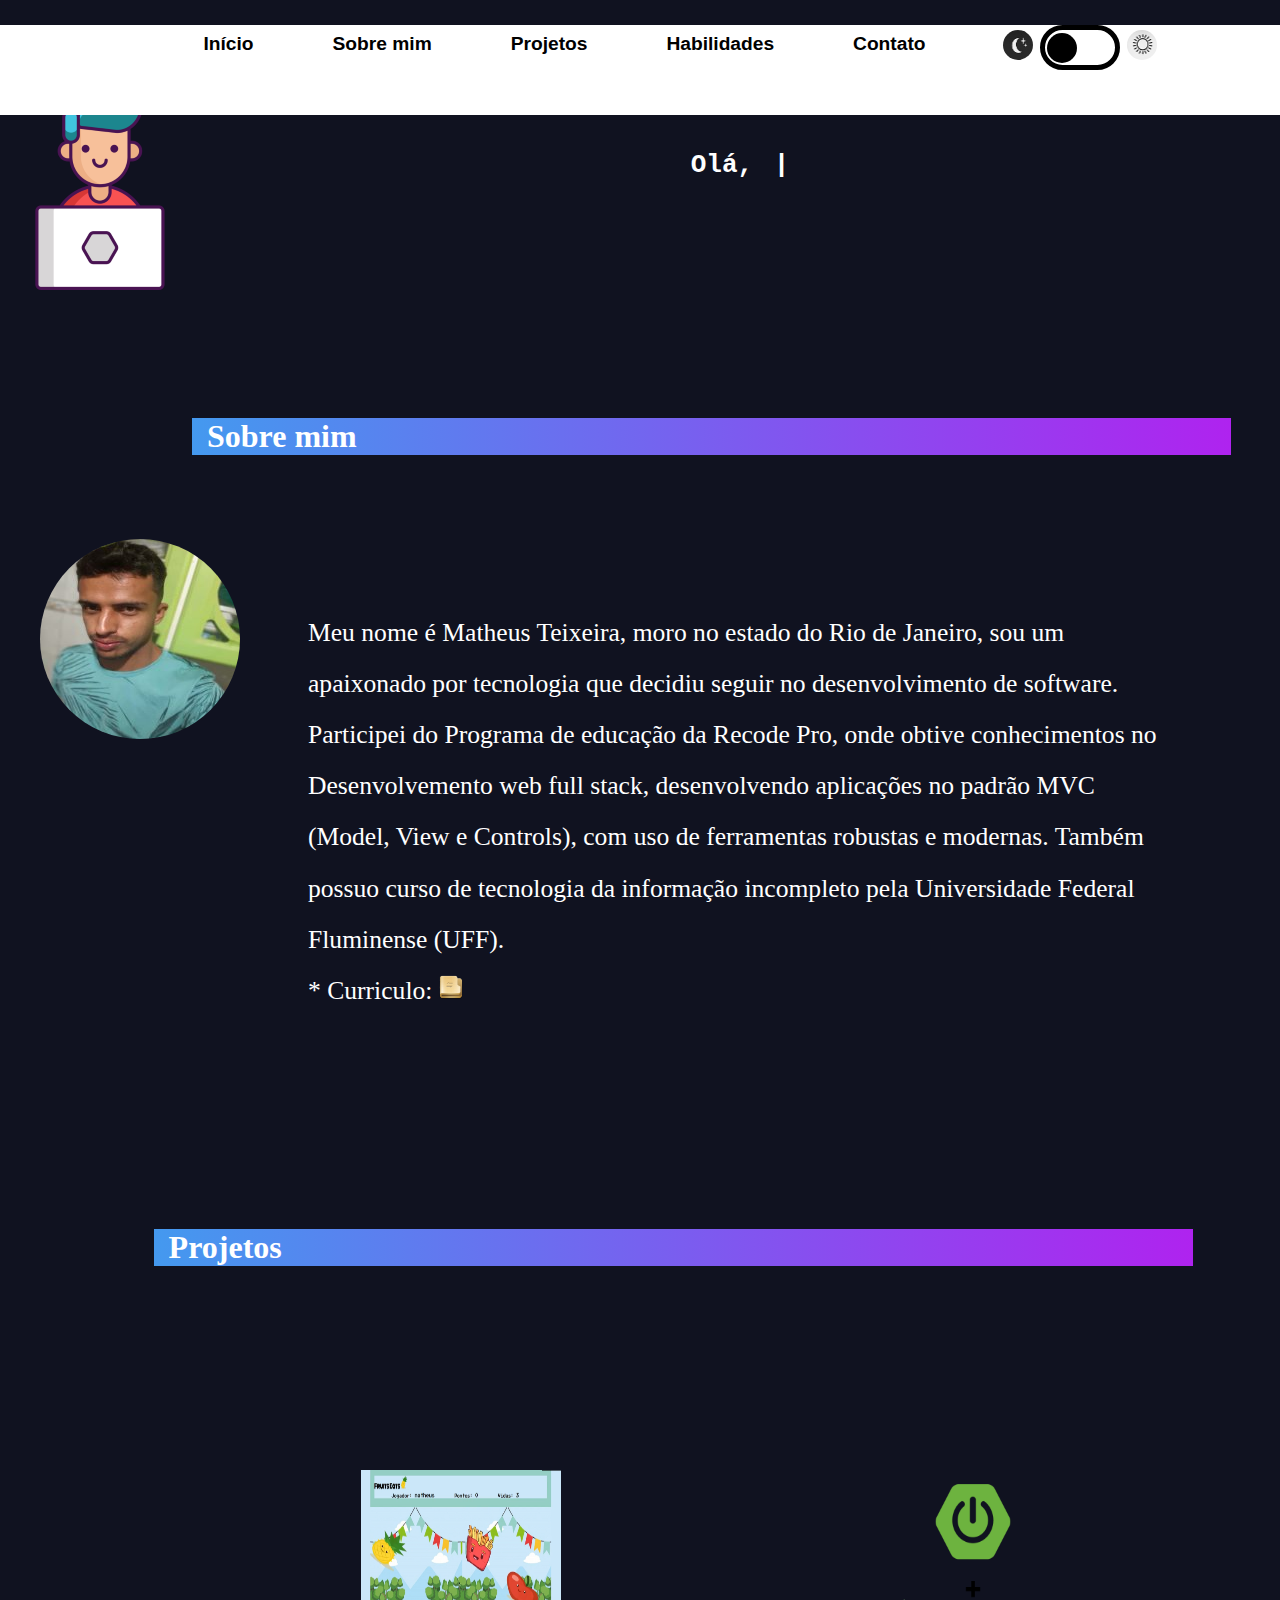
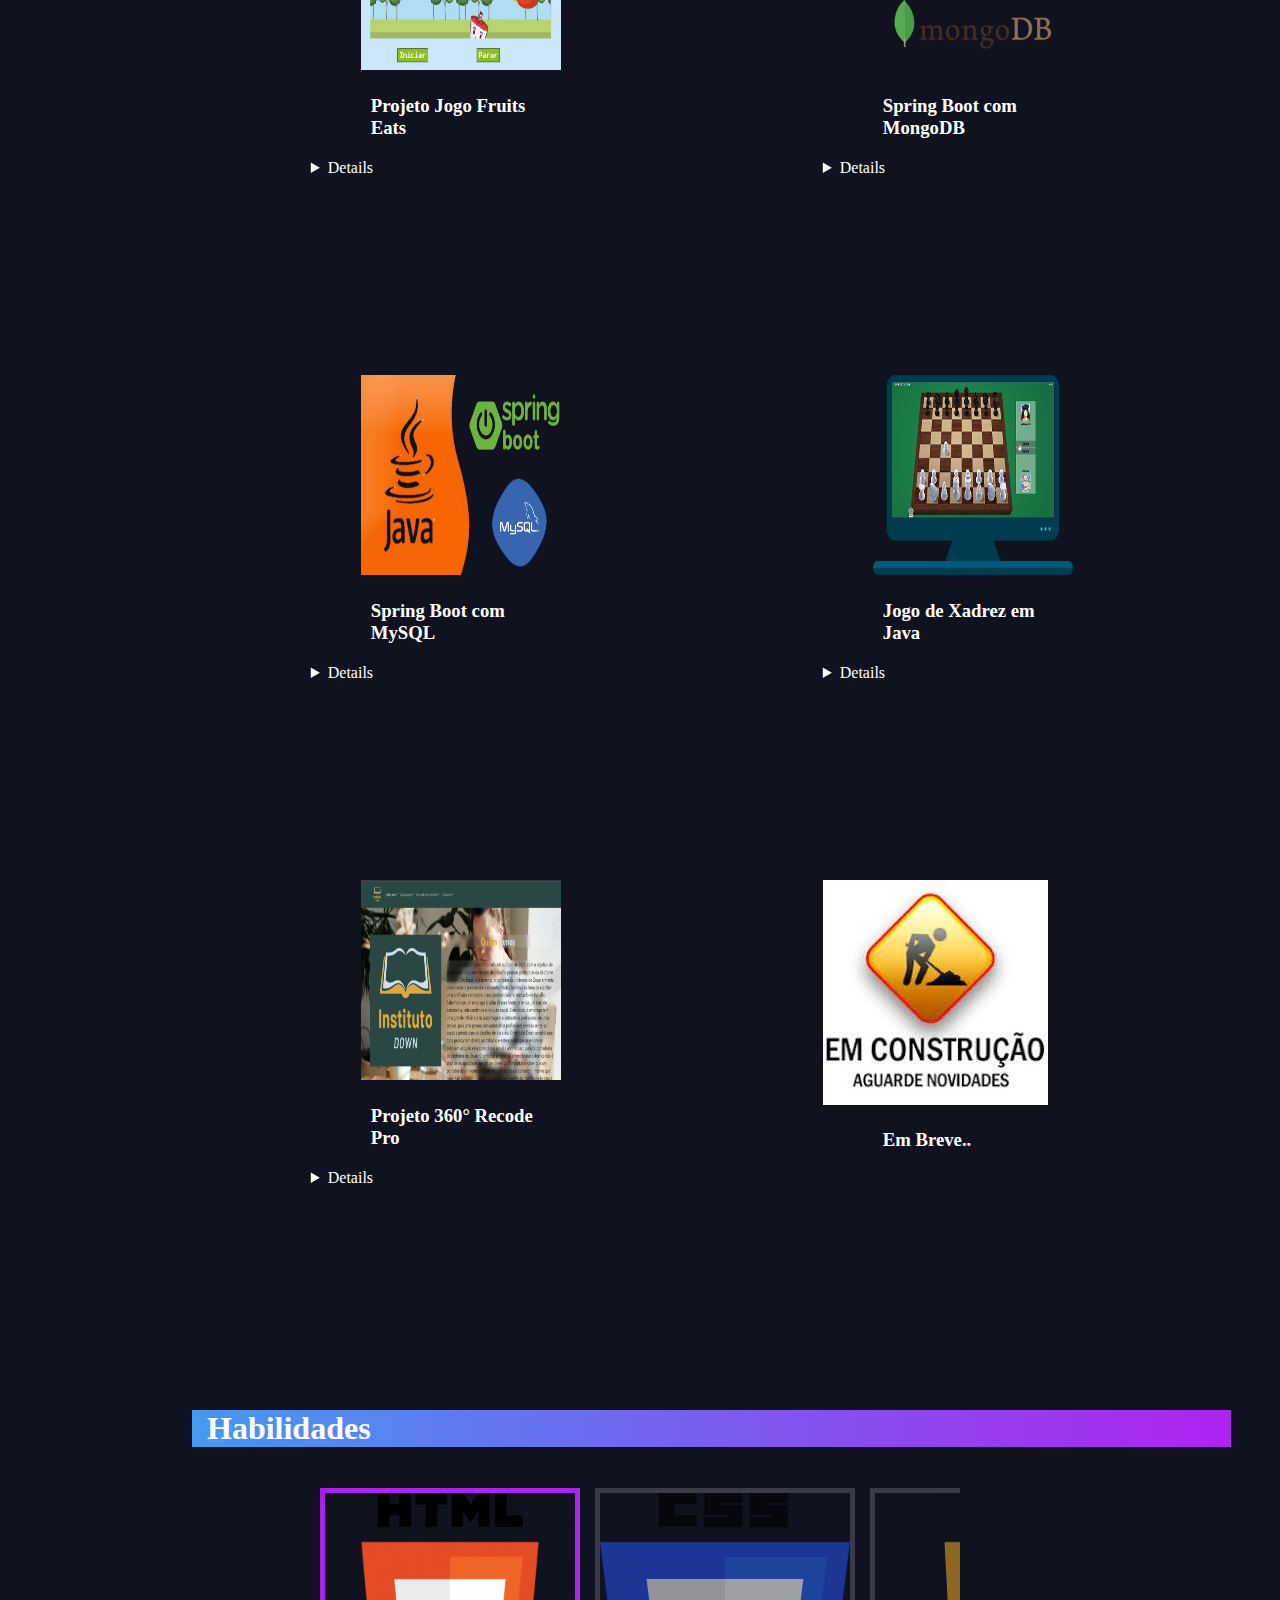
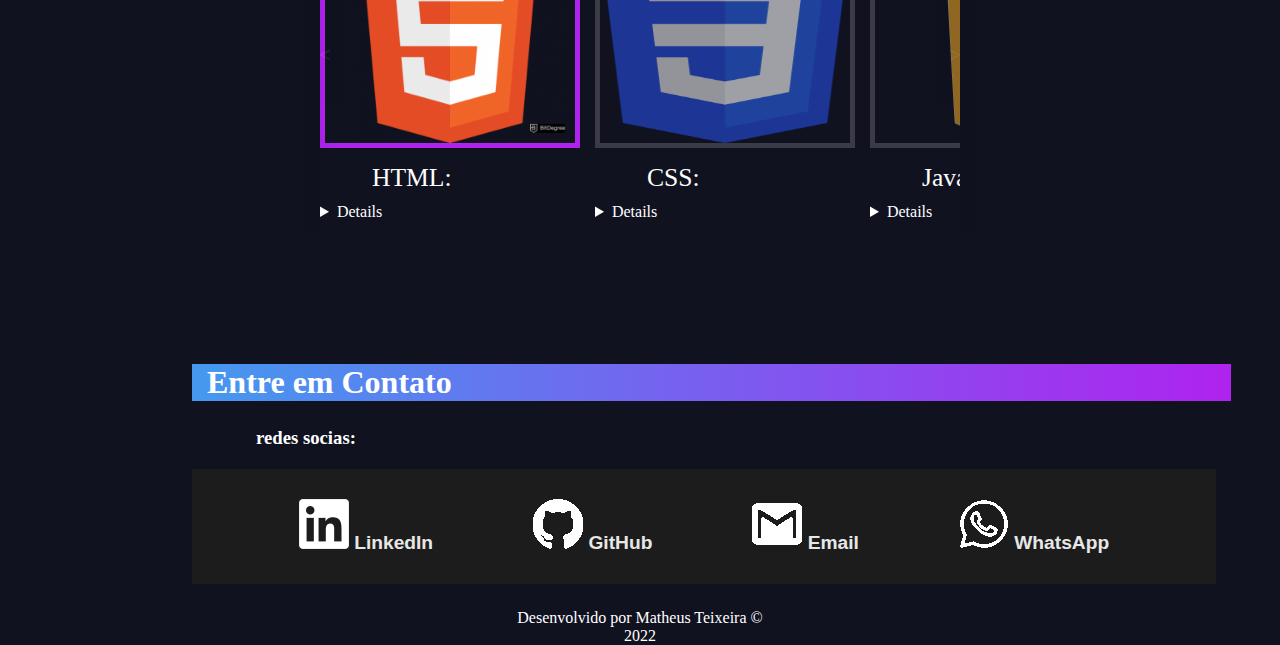
<file: index.html>
<!DOCTYPE html>
<html lang="PT-BR">
<head>
    <meta charset="UTF-8">
    <meta http-equiv="X-UA-Compatible" content="IE=edge">
    <meta name="viewport" content="width=device-width, initial-scale=1.0">
    <title> Dev Full Stack </title>
    <link rel="shortcut icon" href="imagens/favIcon/favicon.ico" type="image/x-icon">

    <link rel="stylesheet" href="estilos/estilo.css">
    <link rel="stylesheet" href="estilos/darkMode.css">
    <link rel="stylesheet" href="estilos/menu.css">
    <link rel="stylesheet" href="estilos/sobreMim.css">
    <link rel="stylesheet" href="estilos/projetos.css">
    <link rel="stylesheet" href="estilos/carrossel.css">
    <link rel="stylesheet" href="estilos/footer.css">
    <link rel="stylesheet" href="estilos/inicio.css">

    <link rel="preconnect" href="https://fonts.googleapis.com">
    <link rel="preconnect" href="https://fonts.gstatic.com" crossorigin>
    <link href="https: //fonts.googleapis.com/css2?family= Monoton & family família= Oswald:wght@300 &= Press+Start+2P & display=swap" rel="stylesheet">

</head>
<body class="darkMode">
    <header id = "head" class="darkModeLista menuFixo">
        <nav id="nav" class="">
            <button id="btn-mobile" aria-label="Abrir Menu" aria-haspopup="true" aria-controls="menu" aria-expanded="false"> Menu <span id="hamburguer"></span></button>  
                  
            <ul id="menu" role="menu" class="darkModeLista">
                <li> <a href="#inicio"> Início </a> </li>
                <li> <a href="#sobre_mim"> Sobre mim </a> </li>
                <li> <a href="#projetos"> Projetos </a> </li>
                <li> <a href="#habilidades"> Habilidades </a> </li>
                <li> <a href="#contato"> Contato </a> </li>
                <li class="ctn_btn">
                    <img src="imagens/darkMode/luaDarkMode.jpg" alt="">
                    <div class ="btnDark" onclick="darkMode(this)"></div>
                    <img src="imagens/darkMode/solLightMode.jpg" alt="">
                </li>
            </ul>
        </nav>
    </header>
    
    <main>
        <div id="inicio">
            <img src="imagens/inicio/caricatura_devweb_200px.png" alt="" class="caricatura"> 
            <h1> Olá, eu sou Matheus Teixeira, Desenvolvedor Full Stack. 🧑‍💻</h1>
                    
        </div>

        <div id="sobre_mim">
            <h2>Sobre mim</h2>
                <br />

                <div id="sobre_mim_grid">
                <div class="desenho">
                    <img 
                        src="imagens/sobre_mim/foto_perfil_200px.jpg" 
                        alt="Foto de Perfil"
                        class="foto_perfil"
                    >
                </div>

                <p>
                    Meu nome é Matheus Teixeira, moro no estado do Rio de Janeiro, sou um apaixonado por tecnologia que decidiu seguir no desenvolvimento de software.
                    
                    Participei do Programa de educação da Recode Pro, onde obtive conhecimentos no Desenvolvemento web full stack, desenvolvendo aplicações no padrão MVC (Model, View e Controls), com uso de ferramentas robustas e modernas.

                    Também possuo curso de tecnologia da informação incompleto pela Universidade Federal Fluminense (UFF).

                    <br>
                    <span class="curriculo">
                        * Curriculo:
                            <a href="curriculo/curriculum de Matheus (1).pdf" class="curriculo" target="_blank">
                                <img src="imagens/sobre_mim/curriculo.png" alt="">
                            </a>
                    </span>
                </p>

            </div>
               
        </div>

        <div id="projetos">
            <h2> Projetos </h2>
            
            <div id="projetos_container">
                <div class="projetos_items"> 
                    <a href="https://github.com/Matheus-teixeira-Chaves/Projeto_Jogo_FruitsEats" target="_blank" rel="noopener noreferrer">
                        <img src="imagens/projetos/fruitsEats_500px.png" alt="" class="img_projetos">
                    </a>
                    <h3 class="link_projetos"> Projeto Jogo Fruits Eats </h3>
                    <details> Jogo desenvolvido usando apenas HTML 5, CSS 3 e JavaScript 3.</details>
                </div>
                
                <div class="projetos_items"> 
                    <a href="https://github.com/Matheus-teixeira-Chaves/workshop-spring-boot-mongodb" target="_blank" rel="noopener noreferrer">
                        <img src="imagens/projetos/spring-boot-mongoDb.png" alt="" class="img_projetos">
                    </a>
                    <h3 class="link_projetos"> Spring Boot com MongoDB </h3>
                    <details> Projeto de uma aplicação API Rest, usando o Spring Boot 2 com persistencia de dados no MongoDb.</details>
                </div>
                <div class="projetos_items"> 
                    <a href="https://github.com/Matheus-teixeira-Chaves/workshop-springboot3-jpa" target="_blank" rel="noopener noreferrer">
                        <img src="imagens/projetos/springBoot_mysql_300px.png" alt="" class="img_projetos">
                    </a>
                    <h3 class="link_projetos"> Spring Boot com MySQL </h3>
                    <details> Projeto de uma aplicação API Rest, usando o Spring Boot 2 com persistencia de dados no MySQL. </details>
                </div>
                <div class="projetos_items"> 
                    <a href="https://github.com/Matheus-teixeira-Chaves/chess-system-java" target="_blank" rel="noopener noreferrer">
                        <img src="imagens/projetos/xadrez-online.png" alt="" class="img_projetos">
                    </a>
                    <h3 class="link_projetos"> Jogo de Xadrez em Java </h3>
                    <details> Jogo de Xadrez Feito com Java 11</a>, interface gráfica via terminal. </details>
                </div>
                <div class="projetos_items"> 
                    <a href="https://recodeinstitutodown.netlify.app/" target="_blank" rel="noopener noreferrer">
                        <img src="imagens/projetos/recode_500px.png" alt="" class="img_projetos">
                    </a>
                    <h3 class="link_projetos"> Projeto 360° Recode Pro </h3>
                    <details> Projeto desenvolvido dentro do curso de desenvolvedor web full stack, da instituição Recode Pro, feito em conjunto com meus colegas de squad. Usando React Js, BootStrap, C# e MySQL. </details>
                </div>
                <div class="projetos_items"> 
                    <img src="imagens/projetos/emContrucao.jpg" alt="">
                    <h3 class="link_projetos"> Em Breve.. </h3>
                </div>
            </div>
        </div>

        <div id="habilidades">
            <h2> Habilidades </h2>

            <div class="container_habiliddes">

                <button class="arrow-left control" aria-label="PreviousImage" > < </button>
                <button class="arrow-right control" aria-label="NextImage" > > </button>

                <div class="gallery-wrapper">
                    <div class="gallery">
                        <div class="bloco_habilidade">
                            <img src="imagens/habilidades/logo_html5.webp" alt="Logo linguagem de marcação HTML" class="item_habilidades current-item">
                            <p class="descricao-habilidades-amostra"> 
                                HTML:
                                <details> 
                                    tecnologia usada na formatação das páginas web. 
                                </details> 
                            </p>
                        </div>
                        
                        <div>
                            <img src="imagens/habilidades/simbolo_css3_500px.png" alt="Logo linguagem de estilo CSS" class="item_habilidades">
                            <p class="descricao-habilidades-amostra"> 
                                CSS: 
                                <details>
                                    tecnologia usada na estilização das páginas web.
                                </details> 
                            </p>
                        </div>
                    
                        <div>
                            <img src="imagens/habilidades/JavaScript-logo-500px.png" alt="Logo linguagem de programação JavaScript" class="item_habilidades">
                            <p class="descricao-habilidades-amostra"> 
                                JavaScript: 
                                <details>
                                    Linguagem de programação, usada para dinamizar as páginas web.
                                </details>
                            </p>
                        </div>
                        
                        <div>
                            <img src="imagens/habilidades/logo_bootStrap_preto.jpg" alt="Logo BootStrap" class="item_habilidades">
                            <p class="descricao-habilidades-amostra"> 
                                BootStrap: 
                                <details>
                                    Biblioteca css usada para ganhar mais produtividade.
                                </details> 
                            </p>
                        </div>
                        
                        <div>
                            <img src="imagens/habilidades/logo_reactJs.png" alt="Logo React JS" class="item_habilidades">
                            <p>
                                React JS:
                                <details>
                                    Biblioteca JavaScript, usada para aumentar à produtividade e performace.
                                </details>
                            </p>
                        </div>

                        <div>
                            <img src="imagens/habilidades/java.png" alt="Logo Linguagem de Programção Java" class="item_habilidades">
                            <p>
                                Java:
                                <details>
                                    Linguagem de programação robusta e confiavel, muito utilizada no back-end.
                                </details>
                            </p>
                        </div>

                        <div>
                            <img src="imagens/habilidades/springBoot.png" alt="Logo Spring Boot" class="item_habilidades">
                            <p>
                                Spring Boot:
                                <details>
                                    FrameWork de Java, facilita muito na criação de aplicações web e microserviços.
                                </details>
                            </p>
                        </div>

                        <div>
                            <img src="imagens/habilidades/mySql.jpg" alt="Logo Banco de Dados MySQL" class="item_habilidades">
                            <p>
                                MySQL:
                                <details>
                                    Banco de Dados relacional.
                                </details>
                            </p>
                        </div>

                        <div>
                            <img src="imagens/habilidades/mongoDb.png" alt="Logo Banco de Dados MongoDB" class="item_habilidades">
                            <p>
                                MongoDB:
                                <details>
                                    Banco de Dados NoSQL.
                                </details>
                            </p>
                        </div>
                    </div>
                </div>
            </div>

        </div>
    </main>
    
    <footer id="contato">
        <h2> Entre em Contato </h2>
            <h3> redes socias: </h3> 
            <div class="cnt_redes_sociais">
                <a href="https://www.linkedin.com/in/matheus-fraz%C3%A3o-45b602182?lipi=urn%3Ali%3Apage%3Ad_flagship3_profile_view_base_contact_details%3BjvC%2BwtBxSPi7WiBaJLgMPw%3D%3D" target="_blank" rel="noopener noreferrer">
                    <img src="imagens/imagens_footer/Logo-LinkedIn-branca-50x50.png" alt="" id="logoLinkedIn" onmousemove="alterarImagemLinkedIn()" onmouseout="retornarImagemLinkedIn()">
                    LinkedIn
                </a>
                <a href="https://github.com/Matheus-teixeira-Chaves" target="_blank" rel="noopener noreferrer">
                    <img src="imagens/imagens_footer/github_branco_50x50.png" alt="" id="logoGithub" onmousemove="alterarImagemGithub()" onmouseout="retornarImagemGithub()">
                    GitHub
                </a>
                <a href="mailto:mfrazao2@gmail.com?subject=Contato_Desenvolvedor_web" target="_blank" rel="noopener noreferrer">
                    <img src="imagens/imagens_footer/email_branco_50x50.png" alt="" id="logoEmail" onmousemove="alterarImagemEmail()" onmouseout="retornarImagemEmail()">
                    Email
                </a>
                <a aria-label="Chat on WhatsApp" href="https://wa.me/5521965195855?text=Olá,%20Gostaria%20de%20pedir%20um%20orçamento%20para%20uma%20Aplicação%20Web!" target="_blank" rel="noopener noreferrer">
                    <img src="imagens/imagens_footer/whatsapp_fundo_transpar_contorno_brancoente_50x50.png" alt="" id="logoWhats" onmousemove="alterarImagemWhats()" onmouseout="retornarImagemWhats()">
                    WhatsApp
                </a>
            </div>
            
            <div id="rodape">
                <div class="texto-rodape"> Desenvolvido por Matheus Teixeira &copy</div>
                <div class="texto-rodape"> 2022 </div>
            </div>
    </footer>
</body>

<script src="/scripts/animacoesTexto.js"></script>
<script src="/scripts/scrollMenu.js"></script>
<script src="/scripts/btnDarkMode.js"></script>
<script src="/scripts/menuResponsivo.js"></script>
<script src="/scripts/itemsProjetos.js"></script>
<script src="/scripts/carrossel.js"></script>
<script src="/scripts/contato.js"></script>

</html>
</file>
<file: estilos/estilo.css>
* {
    margin: 0;
    font-family: 'Monoton', cursive;
    font-family: 'Oswald', sans-serif;
    font-family: 'Press Start 2P', cursive;
    
}

.menuFixo {
    position: fixed;
    margin-top: -65px;
    margin-bottom: 20%;
    z-index: 10000;
    width: 100%;
}

nav > ul {
    width: 80vw;
    height: 40px;
    margin-left: 10%;
    display: flex;
    flex-direction: row;
    justify-content: space-around;
    background-color: #101220;;
}

a {
    color: #fff;
    font-size: 1.2rem;
    font-weight: bolder;
    text-decoration: none;
}

h1 {
    text-align: center;
    margin: 60px auto;
    font-family: monospace;
}

h1::after {
    content: '|';
    margin-left: 5px;
    opacity: 1;
    animation: piscaCursor .7s infinite;
}

@keyframes piscaCursor {
    0%, 100% {
        opacity: 1;
    }

    50% {
        opacity: 0;
    }
}

#inicio,#sobre_mim, #projetos, #habilidades {
    margin-top: 10vh;
}

.circulo-conteiner > img {
    height: 300px;
}

h2 {
    font-size: 2em;
    margin: 10% 5% 2% 15%;
    padding-left: 15px;
    background-image: linear-gradient(to right, #4499EF, #AF23EF);
    width: 80vw;
}

@media (max-width: 600px) {
    h2 {
        width: 100vw;
        margin: 10vh 0%;
        text-align: center;
    }
}

p {
    font-size: 1.6rem;
    margin: 0% 20%;
    line-height: 2em;
}

.logo esquerda {
    display: flex;
    flex-direction: row;
    justify-content: flex-end;
}

.img_habilidades {
    width: 300px;
    height: 300px;
}

/* #66207A */
</file>
<file: estilos/darkMode.css>
/*  DARK MODE DESATIVADO  */

.darkMode {
    color: #fff;
    background: #101220;
    transition: background .5s;
}

.darkModeLista {
    color: #000;
    background: #fff;
}

/*  DARK MODE ATIVADO  */

.darkMode.active {
    color: #333333;
    background: #FBFBFB;
}

.lightModeLista {
    color: #FBFBFB;
    background: #101220;
    display: block;
}

.lightModeLista a {
    color: #fff;
}

.darkMode.active  nav {
    color: #fff;
    background: #101220;
    transition: background .5s;
}

/* BOTÃO DARK MODE */

.btnDark {
    width: 70px;
    height: 35px;
    border: 5px solid #000;
    border-radius: 60px;
    position: relative;
    cursor: pointer;
}

.btnDark::before {
    content: '';
    position: absolute;
    width: 30px;
    height: 30px;
    background: #000;
    border-radius: 50%;
    top: 50%;
    left: 2px;
    transform: translateY(-50%);
    transition: left .5s;
}

.btnDark.active::before {
    left: 35px;
    background-color: #fff;
}

.btnDark.active {
    border-color: #fff;
}

.buttoDarkMode {
    width: 60px;
    height: 40px;
}

@media (max-width: 600px) {
    .btnDark.active {
        border: 5px solid #1C1C1C;
    }

    .btnDark.active::before {
        background: #1C1C1C;
    }
}
</file>
<file: estilos/menu.css>
a {
    color: black;
    text-decoration: none;
    font-family: sans-serif;
}

a:hover {
    background: rgba(0, 0, 0, 0.5);
}

#header {
    box-sizing: border-box;
    height: 70px;
    padding: 1rem;
    display: flex;
    align-items: center;
    justify-content: space-between;
    background: #e7e7e7;
    position: fixed;
}

#menu {
    display: flex;
    list-style: none;
    gap: .5rem;
}

#menu a {
    display: block;
    padding: .5rem;
}

#btn-mobile {
    display: none;
}

nav {
    display: block;
    height: 10vh;
    margin-top: 0;
}

.ctn_btn {
    display: flex;
    box-sizing: border-box;
}

.ctn_btn img {
    margin: 5px 7px 0 7px;
    border-radius: 50%;
    height: 30px;
    width: 30px;
}

@media (max-width: 600px) {
    #btn-mobile {
        display: block;
    }

    #menu {
        display: block;
        position: absolute;
        width: 100%;
        top: 60px;
        right: 0;
        background: rgba( 255, 255, 255, 0.35 );
        box-shadow: 0 8px 32px 0 rgba( 31, 38, 135, 0.37 );
        backdrop-filter: blur( 13.5px );
        -webkit-backdrop-filter: blur( 13.5px );
        color: #1C1C1C;
        font-weight: bolder;
        transition: .6s;
        z-index: 1000;
        height: 0px;
        /*visibility: hidden;*/
        overflow-y: auto;
    }

    #nav.active #menu {
        height: calc(100vh - 70px);
    }

    #menu a {
        padding: 1rem 0;
        margin: 0 1rem;
        border-bottom: 2px solid rgba(0, 0, 0, 0.05);
    }

    #btn-mobile {
        display: flex;
        padding: .5rem 1rem;
        font-size: 1rem;
        border: none;
        cursor: pointer;
    }

    #hamburguer {
        width: 20px;
        border-top: 2px solid;
    }

    #hamburguer::after, #hamburguer::before {
        content: '';
        display: block;
        width: 20px;
        height: 2px;
        background: currentColor;
        margin-top: 5px;
        transition: .3s;
        position: relative;
    }

    #nav.active #hamburguer {
        border-top-color: transparent;
    }

    #nav.active #hamburguer::before {
        transform: rotate(135deg);
    }

    #nav.active #hamburguer::after {
        transform: rotate(-135deg);
        top: -7px;
    }

    #nav.active a {
        color: #1C1C1C;
    }
}
</file>
<file: estilos/sobreMim.css>
#sobre_mim_grid {
    display: grid;
    grid-template-columns: 200px 3fr;
    
}

#sobre_mim_grid > p {
    margin: 10%;
}

.foto_perfil {
    width: 200px;
    height: 200px;
    border-radius: 50%;
    margin-left: 20%;
    margin-top: 20%;
}


@media (max-width: 600px) {
    #sobre_mim {
        display: flex;
        flex-direction: column;
    }

    #sobre_mim div {
        display: block;
        width: 100%;
    }

    .desenho {
        position: relative;
        display: block;
        width: 100vw;
        margin-right: auto;
        margin-left: auto;
        justify-content: center;
    }

    #sobre_mim_grid > p {
        margin: 10%;
        display: block;
        width: 80vw;
        
    }
}
</file>
<file: estilos/projetos.css>
#projetos {
    width: 80vw;
}

#projetos_container {
    display: flex;
    flex-wrap: wrap;
    justify-content: space-around;
    width: 80vw;
    margin: 10% 20%;
}

.projetos_items {
    margin: 10%;
    width: 300px;
    height: 300px;
}

.img_projetos {
    width: 200px;
    height: 200px;
    margin: 0 50px;
}

.link_projetos {
    background-image: linear-gradient(transparent 0%, transparent 90%, #4499EF 90%, #AF23EF 100%);
    background-repeat: no-repeat;
    background-size: 0% 100%;
    background-position-x: right;

    transition: background-size 300ms;
}

.link_projetos:hover {
    background-size: 100% 100%;
    background-position-x: left;
}

@media (max-width: 400px) {
    #sobre_mim_grid {
        display: flex;
        flex-direction: column;
        
    }

    #projetos_container {
        display: flex;
        flex-direction: column;
        margin-left: 10%;
    }

    .projetos_items {
        width: 300px;
        height: 300px;
        margin-top: 10vh;
    }

    .menuFixo  {
        backdrop-filter: blur(20px);
        -webkit-backdrop-filter: blur(20px);
    }
}
</file>
<file: estilos/carrossel.css>
.container_habiliddes {
    position: relative;
    padding: 15px;
    max-width: 640px;
    margin: 0 auto;
}

.gallery-wrapper {
    overflow-x: auto;
    overflow-x: hidden;
}

.gallery {
    display: flex;
    flex-flow: row nowrap;
    gap: 15px;
}

.arrow-left, .arrow-right {
    position: absolute;
    top: 0;
    left: 0;
    right: auto;
    bottom: 0;
    font-size: 20px;
    line-height: 250px;
    width: 40px;
    text-align: center;
    color: #fff;
    cursor: pointer;
    border: none;
    background: linear-gradient(to left, transparent 0%, black 200%);
    opacity: 0.1;
}

.arrow-right {
    left: auto;
    right: 0;
    background: linear-gradient(to right, transparent 0%, black 200%);
}

.arrow-left:hover, .arrow-right:hover  {
    opacity: 1;
}

.item_habilidades {
    width: 250px;
    height: 250px;
    flex-shrink: 0;
    opacity: 0.6;
    border: 5px solid rgba(255, 255, 255, 0.295);
    transition: all 600ms ease-in-out;
}

.current-item {
    opacity: 1;
    border: 5px solid #AF23EF;
}

@media (max-width: 600px) {
    .container_habiliddes {
        max-width: 300px;
    }
    
    .gallery {
        gap: 45px;
    }

    .current-item {
        opacity: 1;
        border: 5px solid #AF23EF;
        
    }
}
</file>
<file: estilos/footer.css>
#contato {
    
}

h3 {
    margin: 20px 20%;
}

.cnt_redes_sociais {
    display: flex;
    justify-content: center;
    align-items: center;
    background-color: #1C1C1C;
    width: 80vw;
    margin: 0% 5% 2% 15%;
}

.cnt_redes_sociais a {
    margin: 30px 50px;
    display: inline-block;
    align-items: center;
    color: #e7e7e7;

    background-image: linear-gradient(transparent 0%, transparent 90%, #4499EF 90%, #AF23EF 100%);
    background-repeat: no-repeat;
    background-size: 0% 100%;
    background-position-x: right;

    transition: background-size 300ms;
}

.cnt_redes_sociais a:hover {
    background-size: 100% 100%;
    background-position-x: left;
}



#rodape {
    text-align: center;
}

.texto-rodape > p {
    margin-left: 50%;
    font-size: 0.6rem;
}

@media (max-width: 600px) {
    .cnt_redes_sociais {
        display: flex; 
        flex-direction: column;
        justify-content: center;
        align-items: center;
    }

    .cnt_redes_sociais a {
        background-image: linear-gradient(transparent 0%, transparent 90%, #4499EF 90%, #AF23EF 100%);
        background-repeat: no-repeat;
        background-size: 0% 100%;
        background-position-x: right;

        transition: background-size 300ms;
    }

    .cnt_redes_sociais a:hover {
        background-size: 100% 100%;
        background-position-x: left;
    }

    .cnt_redes_sociais > img {
        margin-left: 0;
    }
}
</file>
<file: estilos/inicio.css>
#inicio {
    display: flex;
    margin-top: 10vh;
}

.curriculo {
    background-image: linear-gradient(transparent 0%, transparent 90%, #4499EF 90%, #AF23EF 100%);
    background-repeat: no-repeat;
    background-size: 0% 100%;
    background-position-x: right;

    transition: background-size 300ms;
}

.curriculo:hover {
    background-size: 100% 100%;
    background-position-x: left;
}

@media (max-width: 600px) {
    #inicio {
        display: flex;
        flex-direction: column;
    }

    .caricatura {
        height: 150px;
        width: 150px;
        margin: 2vh 30%;
    }
}
</file>
